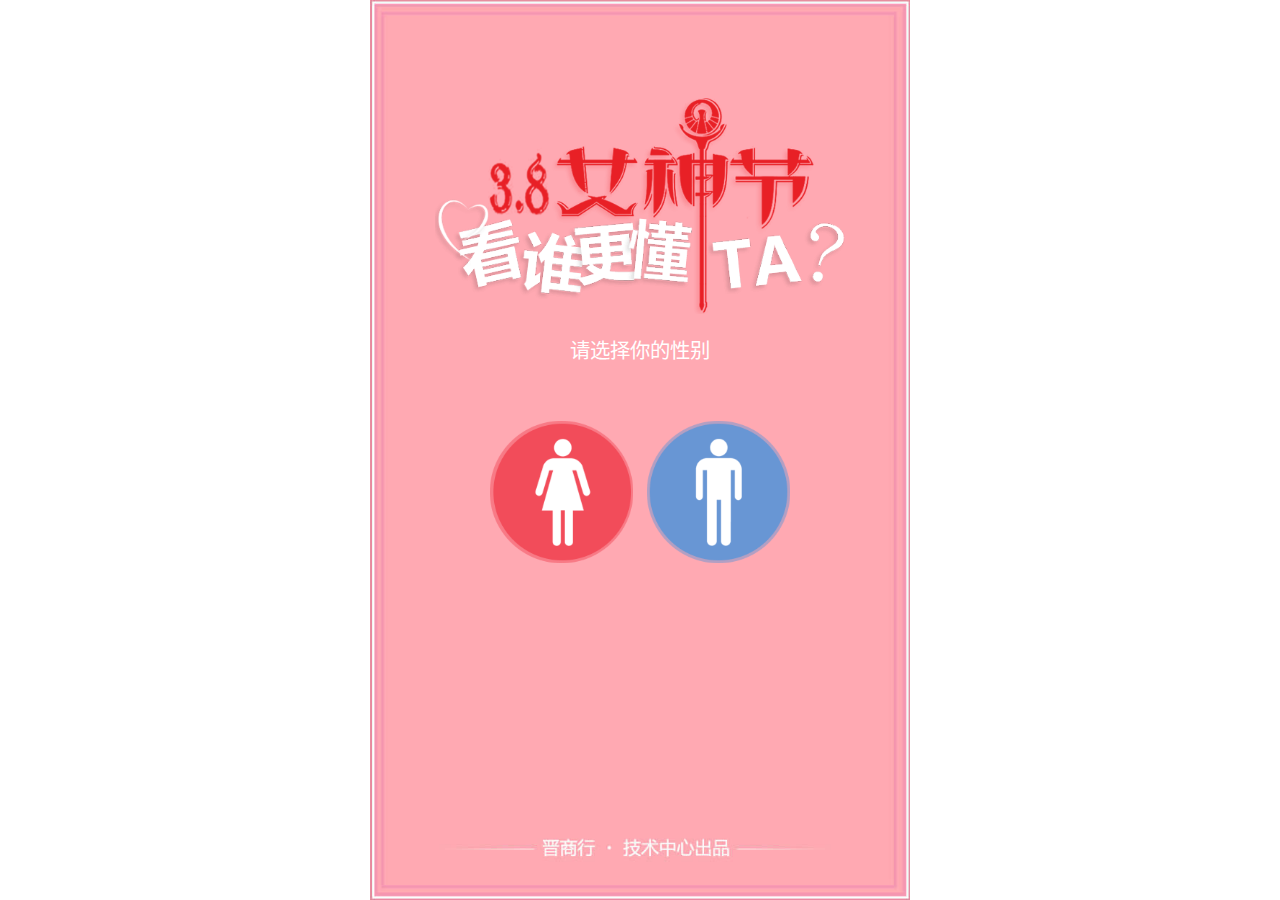
<file: demo/women-day/index.html>
<!DOCTYPE html>
<html lang="zh-CN">
<head>
	<meta charset="UTF-8">
	<meta http-equiv="X-UA-Compatible" content="ie=edge">
	<meta content="yes" name="apple-mobile-web-app-capable">
	<meta content="yes" name="apple-touch-fullscreen">
	<meta content="telephone=no,email=no" name="format-detection">
	<title>看谁更懂TA？</title>
	<link rel="stylesheet" href="css/reset.css">
	<link rel="stylesheet" href="css/women-day.css">
	
</head>
<body>
	<div class="public-fixed publice-align page-warp">
		<!-- 欢迎页 -->
		<div class="page-welcome active">	<!-- 状态切换 -->
			<img src="images/index-bg.jpg" alt="">
			<div class="public-absolute publice-align top-text"></div>
			<div class="public-absolute top-sex-select">
				<p>请选择你的性别</p>
				<a href="female.html" data-sex='female'></a>
				<a href="male.html" data-sex='male'></a>
			</div>
		</div>
	</div>
	<script src="src/set-dpr.js"></script>
	<script src="src/jquery-1.11.3.min.js"></script>
	<script type="text/javascript">
		$('[data-sex]').on('click', function(event) {
			event.preventDefault();
			sessionStorage.lastname = $(this).data('sex');
			console.log(sessionStorage.lastname);
			window.location.href = $(this).attr('href');
		});
	</script>
</body>
</html>
</file>
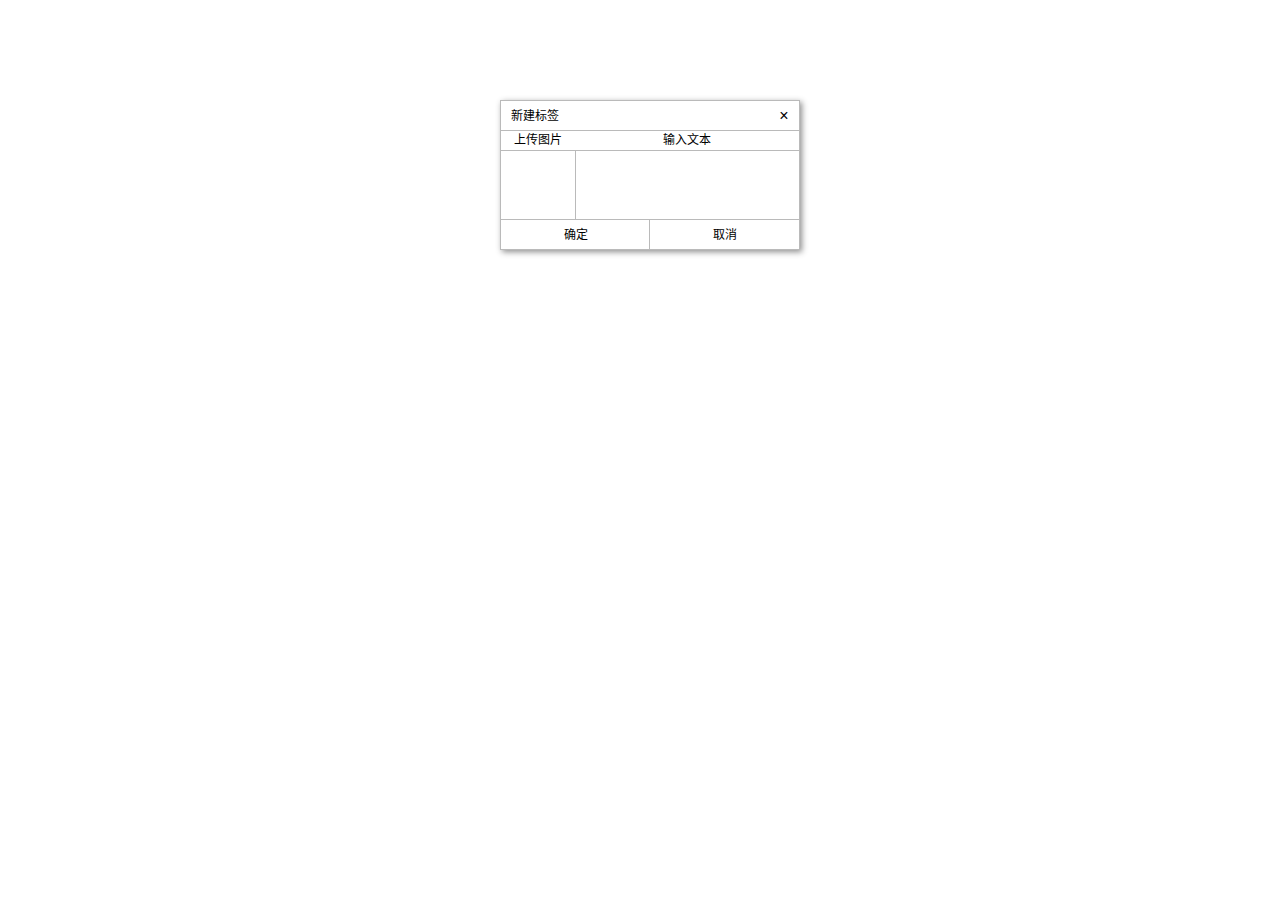
<file: drag/main.html>
<!DOCTYPE html>
<html lang="zh-CN">
<head>
	<meta charset="UTF-8">
	<title>Document</title>
	<link rel="stylesheet" href="css/reset.css">
	<link rel="stylesheet" href="css/main.css">
</head>
<body>
	<!-- <div class="popup box-shadow">
		<div class="popup-head">
			<div class="popup-title">新建标签</div>
			<div class="popup-close">&times;</div>
		</div>
		<div class="popup-body">
			<div class="popup-tips">
				<span class="popup-but up-image">上传图片</span>
				<span class="popup-but add-text">输入文本</span>
			</div>
			<div class="popup-edit">
				<input type="file" name="update-image">
				<div class="popup-image up-image" id="update-image"></div>
				<div class="popup-text add-text" contenteditable="true"></div>
			</div>
		</div>
		<div class="popup-foot">
			<a href="javascript:;" class="popup-but confirm">确定</a>
			<a href="javascript:;" class="popup-but close">取消</a>
		</div>
	</div> -->
	<script src="scr/jquery.js"></script>
	<script src="js/main.js"></script>
</body>
</html>
</file>
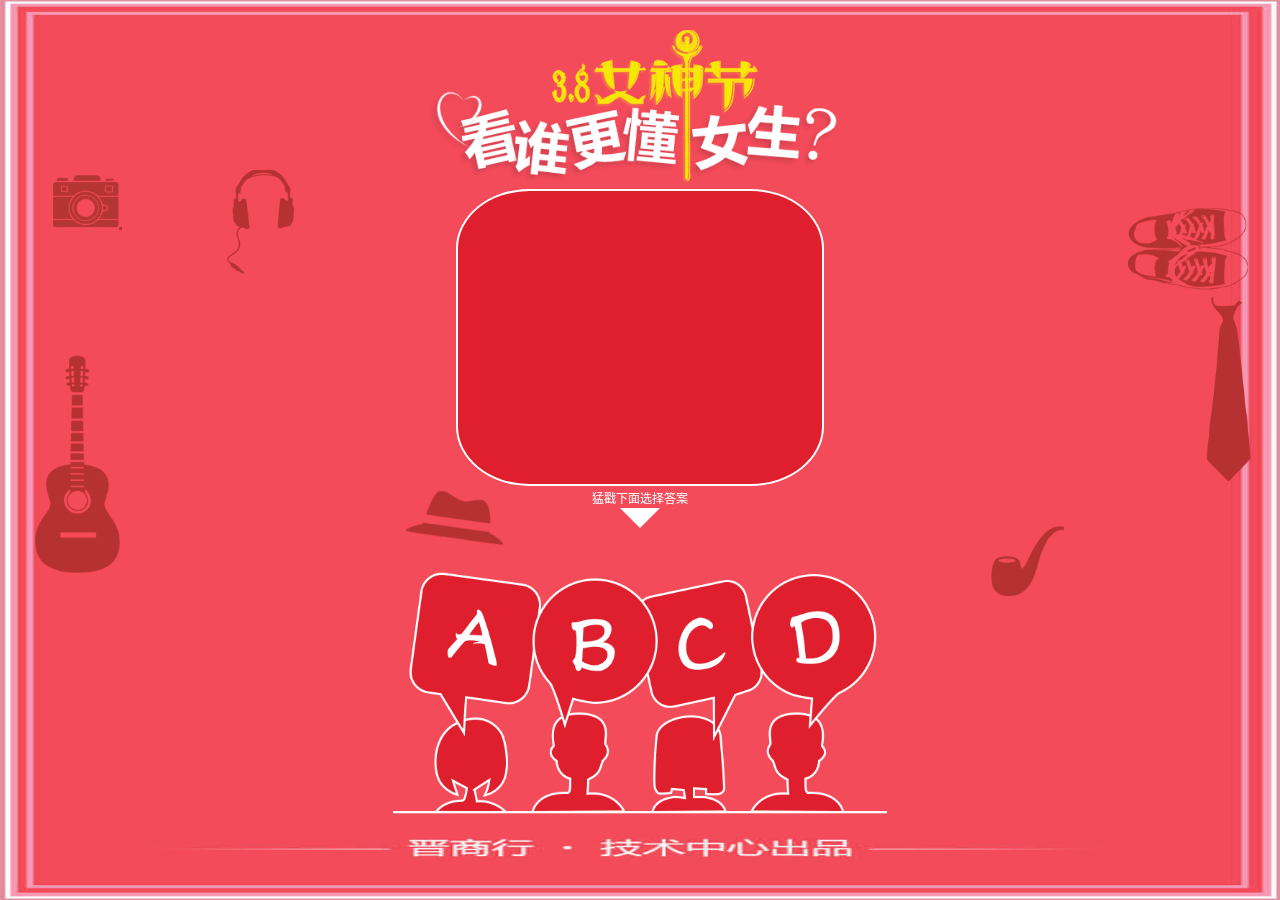
<file: demo/women-day/female-content.html>
<!DOCTYPE html>
<html lang="zh-CN">
<head>
	<meta charset="UTF-8">
	<meta http-equiv="X-UA-Compatible" content="ie=edge">
	<meta content="yes" name="apple-mobile-web-app-capable">
	<meta content="yes" name="apple-touch-fullscreen">
	<meta content="telephone=no,email=no" name="format-detection">
	<script src="src/set-dpr.js"></script>
	<title>看谁更懂他？</title>
	<link rel="stylesheet" href="css/reset.css">
	<link rel="stylesheet" href="css/women-day.css">
</head>
<body>
	<!-- 女 -->
	<div class="page-female active">	<!-- 状态切换 -->
		<img src="images/index-female-bg.jpg" alt="">
		<div class="public-fixed page-head">
			<div class="page-title"></div>
		</div>
		<div class="public-absolute page-body">
			<div class="public-icon icon-child-1"></div>
			<div class="public-icon icon-child-2"></div>
			<div class="public-icon icon-child-3"></div>
			<div class="public-icon icon-child-4"></div>
			<div class="public-icon icon-child-5"></div>
			<div class="public-icon icon-child-6"></div>
			<div class="public-icon icon-child-7"></div>
			<div class="page-content"></div>
			<div class="page-arrow-warp">
				<p>猛戳下面选择答案</p>
				<div class="page-arrow arrow-up-down"></div>
			</div>
		</div>
		<div class="public-absolute page-foot page-foot-female">
			<a href="javascript:;"></a>
			<a href="javascript:;"></a>
			<a href="javascript:;"></a>
			<a href="javascript:;"></a>
		</div>
	</div>
	<script src="src/jquery-1.11.3.min.js"></script>
	<script src="js/women-day.js"></script>
</body>
</html>
</file>
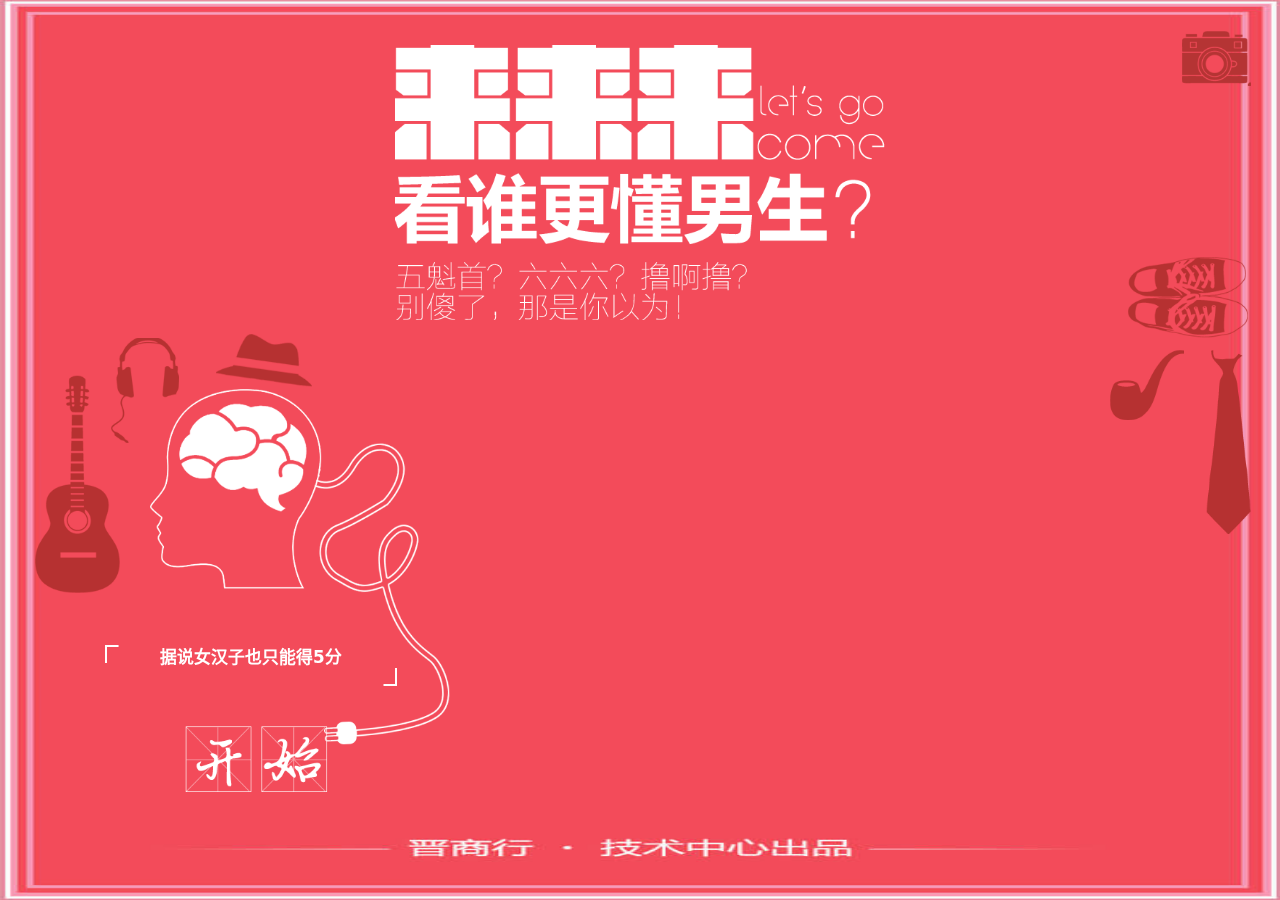
<file: demo/women-day/female.html>
<!DOCTYPE html>
<html lang="zh-CN">
<head>
	<meta charset="UTF-8">
	<meta http-equiv="X-UA-Compatible" content="ie=edge">
	<meta content="yes" name="apple-mobile-web-app-capable">
	<meta content="yes" name="apple-touch-fullscreen">
	<meta content="telephone=no,email=no" name="format-detection">
	<script src="src/set-dpr.js"></script>
	<title>看谁更懂他？</title>
	<link rel="stylesheet" href="css/reset.css">
	<link rel="stylesheet" href="css/women-day.css">
</head>
<body>
	<!-- 女 -->
	<div class="page-female active">	<!-- 状态切换 -->
		<img src="images/index-female-bg.jpg" alt="">
		<div class="public-absolute publice-align title male-title"></div>
		<div class="public-icon icon-child-1"></div>
		<div class="public-icon icon-child-2"></div>
		<div class="public-icon icon-child-3"></div>
		<div class="public-icon icon-child-4"></div>
		<div class="public-icon icon-child-5"></div>
		<div class="public-icon icon-child-6"></div>
		<div class="public-icon icon-child-7"></div>
		<div class="public-socket">
			<div class="socket socket-female"></div>
			<div class="socket socket-2 socket-left"></div>
		</div>
		<div class="public-socket-content">
			<p>据说女汉子也只能得5分</p>
			<a href="female-content.html"></a>
		</div>
	</div>
</body>
</html>
</file>
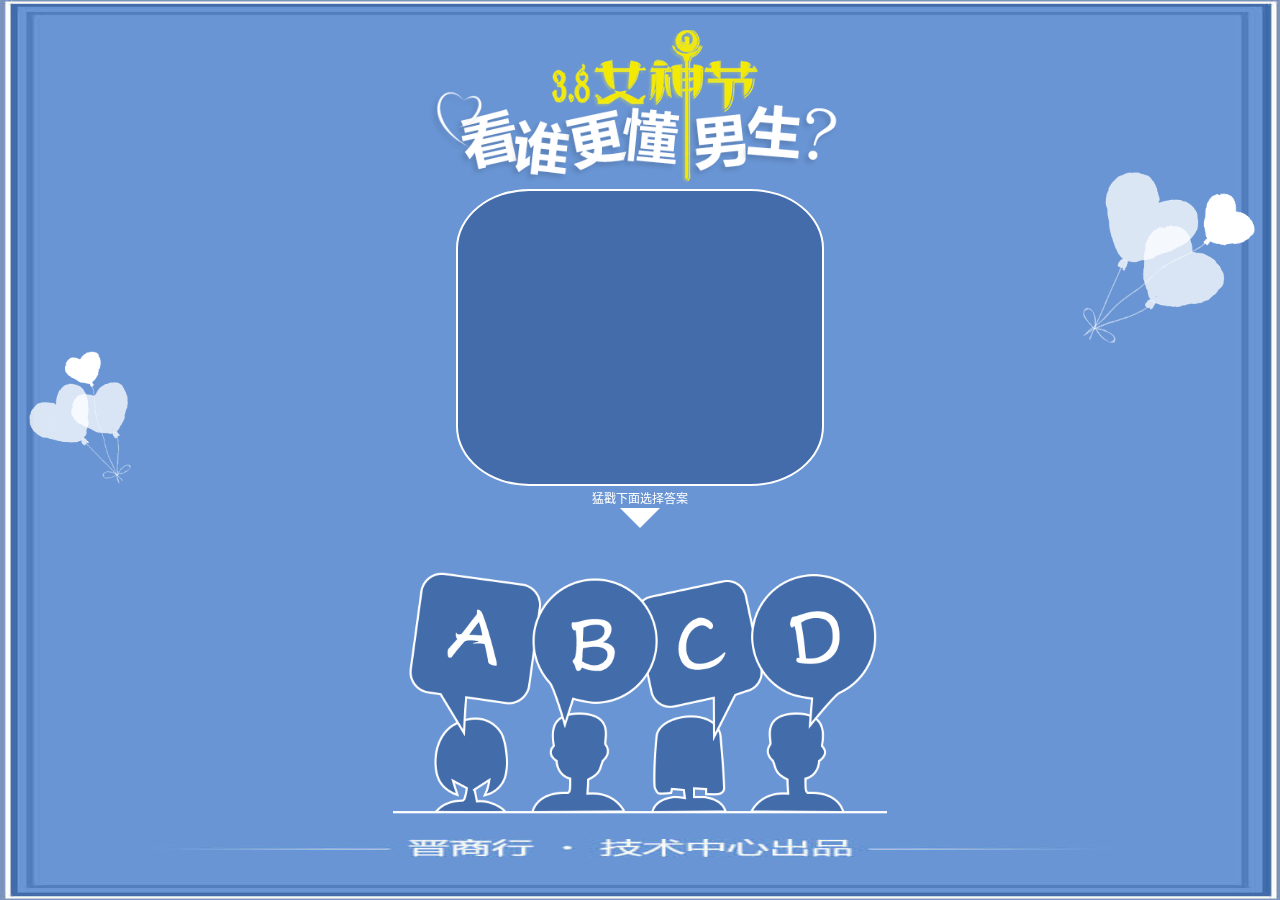
<file: demo/women-day/male-content.html>
<!DOCTYPE html>
<html lang="zh-CN">
<head>
	<meta charset="UTF-8">
	<meta http-equiv="X-UA-Compatible" content="ie=edge">
	<meta content="yes" name="apple-mobile-web-app-capable">
	<meta content="yes" name="apple-touch-fullscreen">
	<meta content="telephone=no,email=no" name="format-detection">
	<script src="src/set-dpr.js"></script>
	<title>看谁更懂她？</title>
	<link rel="stylesheet" href="css/reset.css">
	<link rel="stylesheet" href="css/women-day.css">
</head>
<body>
	<!-- 男 -->
	<div class="page-male active">	<!-- 状态切换 -->
		<img src="images/index-male-bg.jpg" alt="">
		<div class="public-fixed page-head">
			<div class="page-title"></div>
		</div>
		<div class="public-absolute page-body">
			<div class="balloon-left"></div>
			<div class="balloon-right"></div>
			<div class="page-content"></div>
			<div class="page-arrow-warp">
				<p>猛戳下面选择答案</p>
				<div class="page-arrow arrow-up-down"></div>
			</div>
		</div>
		<div class="public-absolute page-foot">
			<a href="javascript:;"></a>
			<a href="javascript:;"></a>
			<a href="javascript:;"></a>
			<a href="javascript:;"></a>
		</div>
	</div>
	<script src="src/jquery-1.11.3.min.js"></script>
	<script src="js/women-day.js"></script>
</body>
</html>
</file>
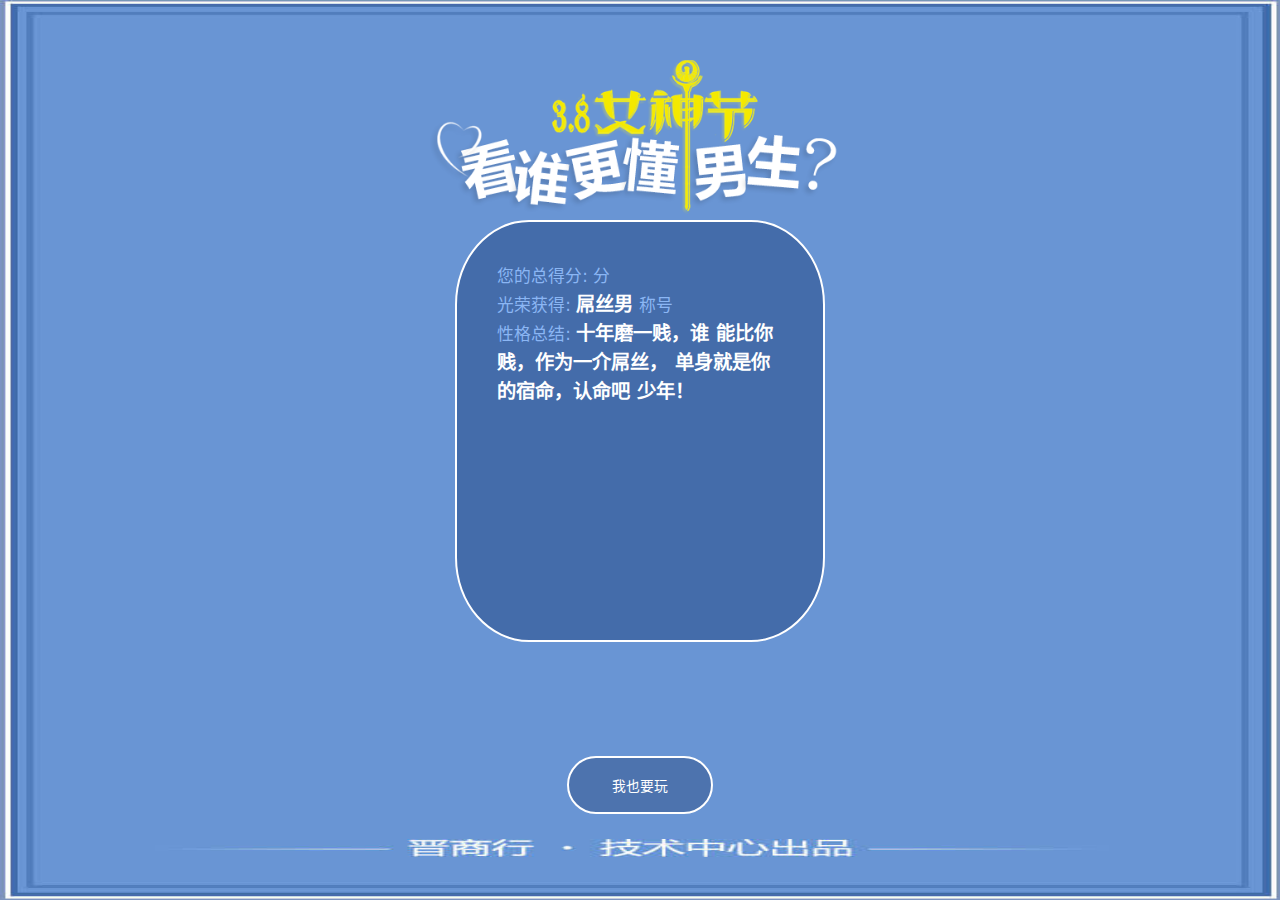
<file: demo/women-day/male-result.html>
<!DOCTYPE html>
<html lang="zh-CN">
<head>
	<meta charset="UTF-8">
	<meta http-equiv="X-UA-Compatible" content="ie=edge">
	<meta content="yes" name="apple-mobile-web-app-capable">
	<meta content="yes" name="apple-touch-fullscreen">
	<meta content="telephone=no,email=no" name="format-detection">
	<script src="src/set-dpr.js"></script>
	<title>看谁更懂她？</title>
	<link rel="stylesheet" href="css/reset.css">
	<link rel="stylesheet" href="css/women-day.css">
</head>
<body>
	<!-- 男 -->
	<div class="page-male page-result active">	<!-- 状态切换 -->
		<img src="images/index-male-bg.jpg" alt="">
		<div class="public-fixed page-head">
			<div class="page-title"></div>
		</div>
		<div class="public-absolute page-body">
			<div class="page-content">
				<div class="ask-warp ask-result">
					<p>您的总得分: <span><?php $_GET['res'] ?></span> 分</p>
					<p>光荣获得: <span>屌丝男</span> 称号</p>
					<p>性格总结: <span>十年磨一贱，谁 能比你贱，作为一介屌丝， 单身就是你的宿命，认命吧 少年！</span></p>
				</div>
			</div>
		</div>
		<div class="public-absolute page-foot">
			<button>
				<a href="index.html">我也要玩</a>
			</button>
		</div>
	</div>
	<script>
		console.log(window.location.search);
	</script>
</body>
</html>
</file>
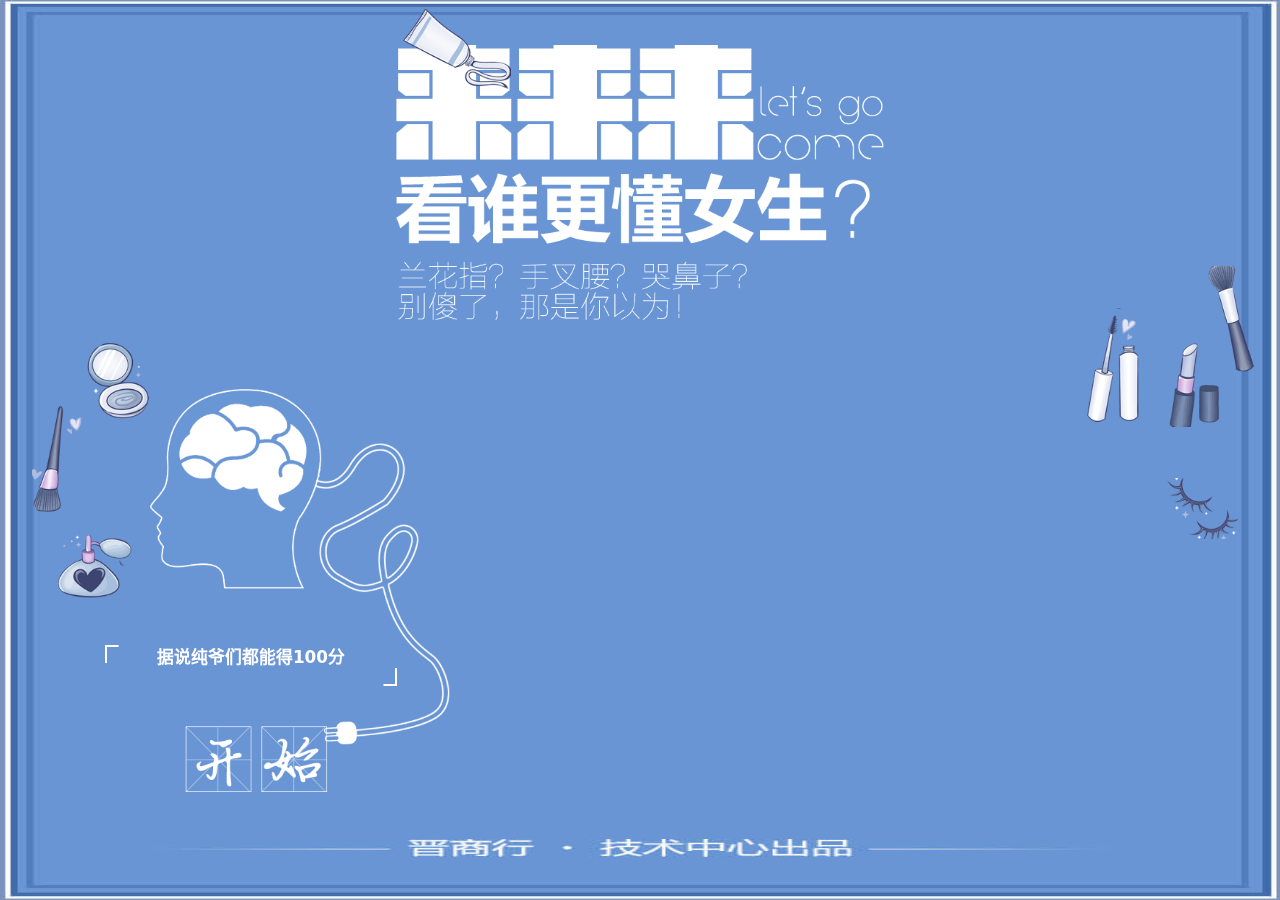
<file: demo/women-day/male.html>
<!DOCTYPE html>
<html lang="zh-CN">
<head>
	<meta charset="UTF-8">
	<meta http-equiv="X-UA-Compatible" content="ie=edge">
	<meta content="yes" name="apple-mobile-web-app-capable">
	<meta content="yes" name="apple-touch-fullscreen">
	<meta content="telephone=no,email=no" name="format-detection">
	<script src="src/set-dpr.js"></script>
	<title>看谁更懂她？</title>
	<link rel="stylesheet" href="css/reset.css">
	<link rel="stylesheet" href="css/women-day.css">
</head>
<body>
	<!-- 男 -->
	<div class="page-male active">	<!-- 状态切换 -->
		<img src="images/index-male-bg.jpg" alt="">
		<div class="public-absolute publice-align title female-title"></div>
		<div class="public-icon icon-child-1"></div>
		<div class="public-icon icon-child-2"></div>
		<div class="public-icon icon-child-3"></div>
		<div class="public-icon icon-child-4"></div>
		<div class="public-icon icon-child-5"></div>
		<div class="public-socket">
			<div class="socket socket-male"></div>
			<div class="socket socket-2 socket-left"></div>
		</div>
		<div class="public-socket-content ">
			<p>据说纯爷们都能得100分</p>
			<a href="male-content.html"></a>
		</div>
	</div>
</body>
</html>
</file>
<file: demo/women-day/css/women-day.css>
@charset "UTF-8";

.public-fixed {
	position: fixed;
}
.public-absolute {
	position: absolute;
}
.publice-align {
	top: 0;
	right: 0;
	bottom: 0;
	left: 0;
	margin: 0 auto;
}
.page-warp {
	width: 10rem;
	height: 100%;
}
.active {
	display: block !important;
	opacity: 1 !important;
}

/* 群组样式 */
.page-welcome > img, .page-male > img, .page-female > img {
	position: relative;
	width: 100%;
	height: 100%;
	z-index: -10;
}
.page-male > img, .page-female > img {
	display: none;
}
.active.page-male > img, .active.page-female > img {
	display: block;
}

/* 欢迎页 */
.page-welcome {
	position: relative;
	height: 100%;
	display: none;
	opacity: 0;
}
.page-welcome .top-text {
	top: 1.81333333rem;/* 136px */
	width: 7.6rem;/* 570px */
	height: 4rem;/* 300px */
	margin: 0 auto;
	background: url(../images/index-text.png) no-repeat center / cover;
}
.top-sex-select {
	top: 6.22666667rem;/* 467px */
	left: 0;
	right: 0;
	width: 7.6rem;/* 570px */
	margin: 0 auto;
	text-align: center;
}
.top-sex-select > p {
	font-size: 170%;
	color: #fff;
	padding-bottom: 1rem;
}
.top-sex-select > a {
	display: inline-block;
	width: 2.64rem;/* 198px */
	height: 2.64rem;
	background: url(../images/male.png) no-repeat center / cover;
}
.top-sex-select > a:nth-child(2) {
	background-image: url(../images/female.png);
	margin-right: .2rem;/* 15px */
}

/* ----------- Dividing line ----------- */
.public-icon {
	position: absolute;
	top: 0;
}
.page-male, .page-female {
	position: fixed;
	width: 100%;
	height: 100%;
	display: none;
	opacity: 0;
}
.title {
	top: .84rem;/* 63px */
	width: 9.06666667rem;/* 680px */
	height: 5.09333333rem;/* 382px */
	background: no-repeat left center / cover;
}

/* page-male */
.male-title {
	background-image: url(../images/female-text.png);
}
.page-male .icon-child-1 {
	top: .16rem;/* 12px */
	left: 7.46666667rem;/* 560px */
	width: 2rem;/* 150px */
	height: 1.48rem;/* 111px */
	background: url(../images/male-icon-1.png) no-repeat center / cover;
}
.page-male .icon-child-2 {
	top: 6.36rem;/* 477px */
	left: .6rem;/* 45px */
	width: 2.16rem;/* 162px */
	height: 3.12rem;/* 234px */
	background: url(../images/male-icon-2.png) no-repeat center / cover;
}
.page-male .icon-child-3 {
	top: 4.93333333rem;/* 370px */
	right: .48rem;/* 36px */
	width: 3.09333333rem;/* 232px */
	height: 2.97333333rem;/* 223px */
	background: url(../images/male-icon-3.png) no-repeat center / cover;
}
.page-male .icon-child-4 {
	top: 9.90666667rem;/* 743px */
	left: 1.06666667rem;/* 80px */
	width: 1.38666667rem;/* 104px */
	height: 1.17333333rem;/* 88px */
	background: url(../images/male-icon-4.png) no-repeat center / cover;
}
.page-male .icon-child-5 {
	top: 8.85333333rem;/* 664px */
	right: .78666667rem;/* 59px */
	width: 1.30666667rem;/* 98px */
	height: 1.13333333rem;/* 85px */
	background: url(../images/male-icon-5.png) no-repeat center / cover;
}
.public-socket {
	position: absolute;
	top: 7.2rem;/* 540px */
	left: 2.78666667rem;/* 209px */
	width: 5.69333333rem;/* 427px */
	height: 6.49333333rem;/* 487px */
}
.public-socket .socket {
	position: relative;
	width: 56%;
	height: 100%;
	z-index: 10;
	background: no-repeat left top / 100%;
}
.public-socket .socket-male {
	background-image: url(../images/socket-head-male.png);
}
.public-socket .socket-female {
	background-image: url(../images/socket-head-female.png);
}
.public-socket .socket-2 {
	position: absolute;
	top: .55rem/* 30px */ ;
	right: 0; /* -8px */
	width: 50%;
	background: url(../images/socket-1.png) no-repeat center / 90%;
	z-index: 9;
}
.public-socket-content {
	position: absolute;
	left: 1.94666667rem;/* 146px */
	bottom: 2rem;
	margin: 0 auto;
	width: 5.4rem;/* 405px */
	height: 2.72rem;/* 204px */
	background: url(../images/socket-content.png) no-repeat center / cover;
	z-index: 20;
}
.public-socket-content > p {
	text-align: center;
	font-size: 140%;
	color: #fff;
	font-weight: 600;
}
.public-socket-content > a {
	position: absolute;
	left: 0;
	right: 0;
	bottom: 0;
	margin: 0 auto;
	width: 210px;
	height: 100px;
}
.page-title {
	width: 7.76rem;/* 582px */
	height: 2.96rem;/* 222px */
	margin: 0 auto;
}

/* page-male-content */
.page-head {
	top: .56rem;/* 42px */
	width: 100%;
}
.page-male .page-title {
	background: url(../images/male-ask.png) no-repeat center / cover;
}
.page-body {
	top: 3.5rem;/* 225px */
	width: 100%;
}
.page-content {
	position: relative;
	width: 6.8rem;/* 510px */
	height: 5.5rem;/* 450px */
	margin: 0 auto;
	border: .04rem solid #fff;
	border-radius: 20%;
	background-color: #446caa;
}
.page-arrow-warp {
	padding-top: .06666667rem;/* 5px */
	text-align: center;
	color: #fff;
}
.page-arrow:after {
	content: '';
	display: table;
	margin: 0 auto;
	border-top: 20px solid #fff; /* 50px */
	border-left: 20px solid transparent; /* 30px */
	border-right: 20px solid transparent;
}
.balloon-left {
	position: absolute;
	bottom: .8rem;/* 60px */
	left: .53333333rem;/* 40px */
	width: 1.89333333rem;/* 142px */
	height: 2.48rem;/* 186px */
	background: url(../images/balloon-left.png) no-repeat center / cover;
}
.balloon-right {
	position: absolute;
	top: -.30666667rem;/* 23px */
	right: .46666667rem;/* 35px */
	width: 3.18666667rem;/* 239px */
	height: 3.16rem;/* 237px */
	background: url(../images/balloon-right.png) no-repeat center / cover;
}
.page-foot {
	left: 0;
	right: 0;
	bottom: 1.6rem;
	width: 9.16rem;/* 687px */
	height: 4.48rem;/* 336px */
	margin: 0 auto;
	text-align: center;
	background: url(../images/male-select.png) no-repeat center / cover;
}
.page-foot-female {
	background: url(../images/female-select.png) no-repeat center / cover;
}
.page-foot > a {
	display: inline-block;
	width: 2rem;
	height: 2rem;
	margin-top: .26666667rem;/* 20px */
	margin-left: .02666667rem;
}

/* page-female */
.female-bg {
	background: url('../images/female-icon.png') no-repeat;
}
.female-title {
	background-image: url('../images/male-text.png');
}
.page-female .page-title {
	background: url(../images/female-ask.png) no-repeat center / cover;
}
.page-female .page-content {
	background-color: #df1e2e;
}
.page-female .page-foot > button {
	background-color: #df1e2e;
}
.page-female .icon-child-1 {
	top: .57333333rem;/* 43px */
	right: .53333333rem;/* 40px */
	width: 1.28rem;/* 96px */
	height: 1.02666667rem;/* 77px */
	background: url('../images/female-icon-1.png') no-repeat center / cover;
}
.page-female .icon-child-2 {
	top: 6.94666667rem;/* 521px */
	left: .64rem;/* 48px */
	width: 1.57333333rem;/* 118px */
	height: 4.04rem;/* 303px */
	background: url('../images/female-icon-2.png') no-repeat center / cover;
}
.page-female .icon-child-3 {
	top: 6.26666667rem;/* 470px */
	left: 2.05333333rem;/* 154px */
	width: 1.25333333rem;/* 94px */
	height: 1.93333333rem;/* 145px */
	background: url('../images/female-icon-3.png') no-repeat center / cover;
}
.page-female .icon-child-4 {
	top: 6.18666667rem;/* 464px */
	left: 4rem;/* 300px */
	width: 1.78666667rem;/* 134px */
	height: .98666667rem;/* 74px */
	background: url('../images/female-icon-4.png') no-repeat center / cover;
}
.page-female .icon-child-5 {
	top: 6.48rem;/* 486px */
	right: 1.78666667rem;/* 134px */
	width: 1.36rem;/* 102px */
	height: 1.29333333rem;/* 97px */
	background: url('../images/female-icon-5.png') no-repeat center / cover;
}
.page-female .icon-child-6 {
	top: 6.48rem;/* 486px */
	right: .53333333rem;/* 40px */
	width: .84rem;/* 63px */
	height: 3.4rem;/* 255px */
	background: url('../images/female-icon-6.png') no-repeat center / cover;
}
.page-female .icon-child-7 {
	top: 4.76rem;/* 357px */
	right: .6rem;/* 45px */
	width: 2.21333333rem;/* 166px */
	height: 1.50666667rem;/* 113px */
	background: url('../images/female-icon-7.png') no-repeat center / cover;
}
.page-female .page-body .icon-child-1 {
	top: -.26666667rem;/* 20px */
	left: .97333333rem/* 73px */ ;
}
.page-female .page-body .icon-child-2 {
	top: 3.06666667rem;/* 230px */
}
.page-female .page-body .icon-child-3 {
	top: -.36rem;/* 27px */
	left: 4.2rem;/* 315px */
}
.page-female .page-body .icon-child-4 {
	top: 5.6rem;/* 420px */
	left: 7.52rem;/* 564px */
}
.page-female .page-body .icon-child-5 {
	top: 6.24rem;/* 468px */
	right: 4rem;/* 300px */
}
.page-female .page-body .icon-child-6 {
	top: 2rem;/* 150px */
}
.page-female .page-body .icon-child-7 {
	top: .36rem;/* 27px */
}

/* page-ask-result */
.ask-warp {
	padding: .66666667rem .74666667rem 0;/* 50px 56px */
	font-size: 120%;
	color: #fff;
}
.page-male .ask-result {
	color: #8bb6f4
}
.page-female .ask-result {
	color: #fba7ae;
}
.ask-warp > div {
	font-weight: bold;
}
.ask-warp > div:nth-child(2) {
	margin-top: .13333333rem;
}
.page-male .ask-warp > p {
	color: #8bb6f4;
}
.page-female .ask-warp > p {
	color: #fba7ae
}
.ask-result {
	padding: .74666667rem;
	font-size: 140%;
}
.ask-result > p > span {
	font-size: 115%;
	font-weight: bold;
	color: #fff;
}
.page-result .page-head {
	top: 1.12rem;/* 84px */
}
.page-result .page-body {
	top: 4.06666667rem;/* 305px */
}
.page-result .page-content {
	width: 6.85333333rem;/* 514px */
	height: 7.81333333rem;/* 586px */
}
.page-result .page-foot {
	height: initial;
	background: none;
}
.page-foot > button {
	width: 2.7rem;/* 300px */
	height: 1.06666667rem;/* 80px */
	border: .04rem solid #fff;
	background-color: #4d73ae;
	border-radius: .66666667rem; /* 50px */
	font-size: 115%;
}
.page-foot > button > a {
	color: #fff;
}
.page-foot > button:active {
	background-color: red;
}
@media screen and (max-width:640px) {
	.ask-result {
		font-size: 125%;
	}
	.public-socket-content > p {
		font-size: 120%;
	}
}

/* keyframes */
.socket-left {
	-webkit-animation: socket-fn-left 1s ease-in-out alternate infinite;
	-moz-animation: socket-fn-left 1s ease-in-out alternate infinite;
	-o-animation: socket-fn-left 1s ease-in-out alternate infinite;
	animation: socket-fn-left 1s ease-in-out alternate infinite;
}
.arrow-up-down {
    -moz-animation: arrow-up-down 2s infinite;
    -webkit-animation: arrow-up-down 2s infinite;
    animation: arrow-up-down 2s infinite;
}
@-webkit-keyframes socket-fn-left {
	0% {
		-webkit-transform: rotate(5deg);
		-webkit-transform-origin: top center;
	}
	100% {
		-webkit-transform: rotate(-5deg);
		-webkit-transform-origin: top center;
	}
}
@-moz-keyframes socket-fn-left {
	0% {
		-moz-transform: rotate(5deg);
		-moz-transform-origin: top center;
	}
	100% {
		-moz-transform: rotate(-5deg);
		-moz-transform-origin: top center;
	}
}
@keyframes socket-fn-left {
	0% {
		transform: rotate(5deg);
		transform-origin: top center;
	}
	100% {
		transform: rotate(-5deg);
		transform-origin: top center;
	}
}
/* ---------- */


@keyframes arrow-up-down {
	0%, 20%, 50%, 80%, 100% {
		-moz-transform: translateY(0);
		-ms-transform: translateY(0);
		-webkit-transform: translateY(0);
		transform: translateY(0);
	}
	40% {
		-moz-transform: translateY(-30px);
		-ms-transform: translateY(-30px);
		-webkit-transform: translateY(-30px);
		transform: translateY(-30px);
	}
	60% {
		-moz-transform: translateY(-15px);
		-ms-transform: translateY(-15px);
		-webkit-transform: translateY(-15px);
		transform: translateY(-15px);
	}
}
#fenxiang {
	width: 100%;
	height: 1000px;
	background: #000;
	opacity: 0.7;
	position: fixed;
	bottom: 0px;
	display: none
}
#fenxiangimg {
	position: fixed;
	top: 0px;
	right: 0px;
	width: 80%;
	height: 5.5rem;
	z-index: 999;
	display: none
}
</file>
<file: drag/css/main.css>
@charset "UTF-8";
.box-shadow {
	-webkit-box-shadow: 2px 2px 6px #8e8e8e;
	box-shadow: 2px 2px 6px #8e8e8e;
}
input[type="file"] {
	display: none;
}
.popup {
	position: absolute;
	top: 100px;
	left: 500px;
	width: 300px;
	min-height: 150px;
	border: 1px solid #bababa;
}
.popup-but {
	display: table;
	float: left;
	width: 50%;
	height: 20px;
	text-decoration: none;
	text-align: center;
	cursor: pointer;
}
.popup-but:hover {
	color: #fff;
	text-decoration: none;
	background-color: #4281f4;
}
/* head */
.popup-head {
	position: relative;
	height: 30px;
	line-height: 30px;
	border-bottom: 1px solid #bababa;
}
.popup-title {
	position: absolute;
	left: 0;
	padding-left: 10px;
	padding-right: 10px;
	max-width: 90%;
}
.popup-close {
	position: absolute;
	right: 0;
	width: 30px;
	height: 100%;
	font-size: 16px;
	text-align: center;
	cursor: pointer;
}
.popup-close:hover,.popup-foot .close:hover {
	color: #fff;
	background-color: #c6412d;
	-webkit-box-shadow: 2px 2px 6px #8e8e8e;
	box-shadow: 2px 2px 6px #8e8e8e;
}
/* body */
.popup-body {
	position: absolute;
	top: 30px;
	left: 0;
	right: 0;
	bottom: 30px;
	width: auto;
}
.popup-tips {
	height: 20px;
	border-bottom: 1px solid #bababa;
}
.popup-tips .popup-but:hover {
	color: #000;
	background-color: transparent;
}
.popup-tips .up-image {
	position: relative;
}
.popup-tips .up-image:hover {
	color: #fff;
	background-color: #4281f4;
}
.popup-image,.up-image {
	width: 25%;
}
.popup-text,.add-text {
	width: 75%;
}
.popup-edit {
	position: absolute;
	top: 20px;
	bottom: 0;
	width: 100%;
}
.popup-image,.popup-text {
	float: left;
	height: 100%;
	/* background-color: #ccc; */
}
.popup-image {
	position: relative;
}
.popup-image:after {
	content: '';
	display: table;
	position: absolute;
	top: 0;
	right: 0;
	height: 100%;
	border-right: 1px solid #bababa;
}
.popup-image img {
	width: 90%;
}
.popup-text {}
/* foot */
.popup-foot {
	position: absolute;
	bottom: 0;
	width: 100%;
	height: 30px;
	line-height: 30px;
	border-top: 1px solid #bababa;
}
.popup-foot .confirm {
	position: relative;
	height: 100%;
}
.popup-foot .confirm:after {
	content: '';
	display: table;
	position: absolute;
	top: 0;
	right: 0;
	height: 100%;
	border-right: 1px solid #bababa;
}
</file>
